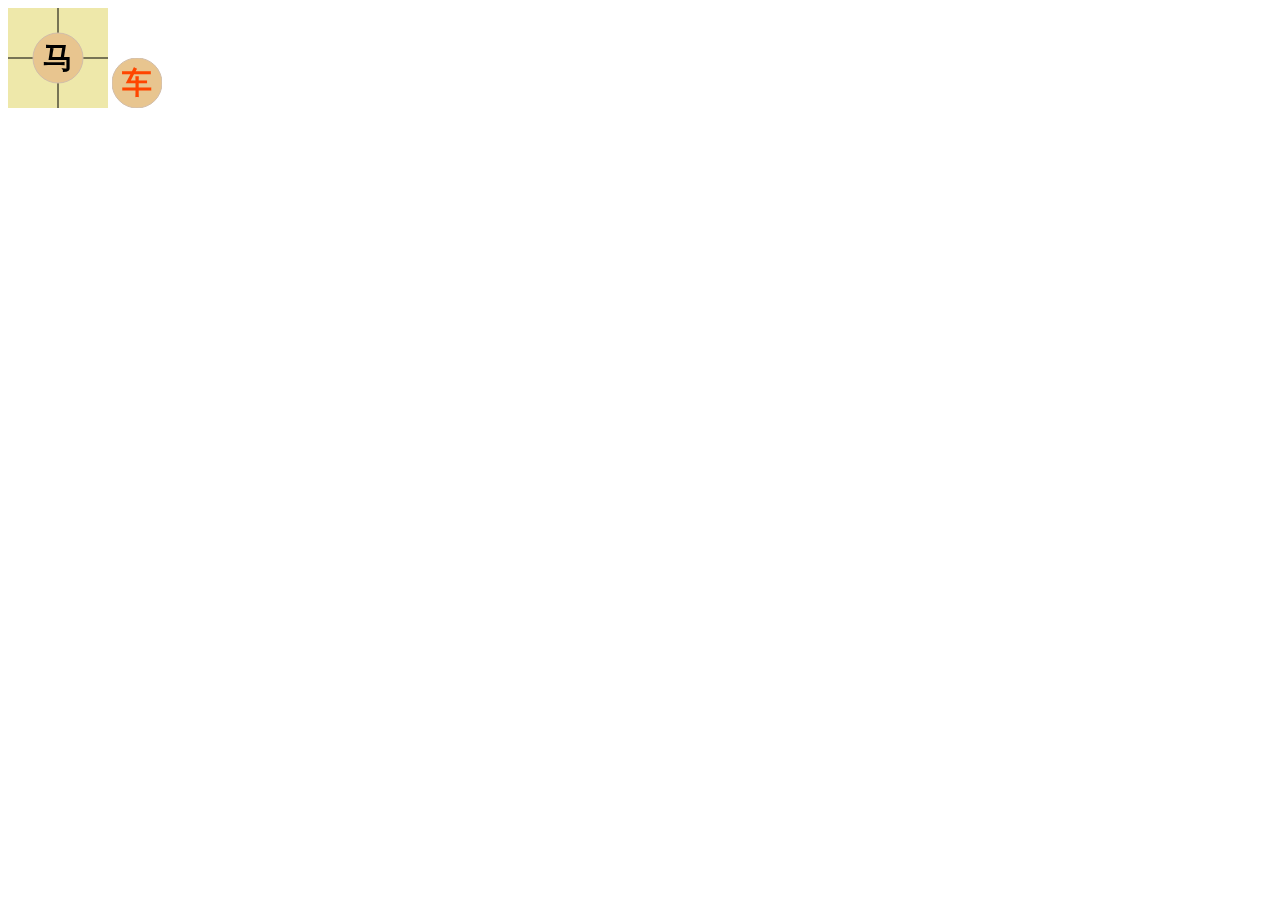
<file: index.html>
<!DOCTYPE html>
<html>
	<head>
		<meta charset="utf-8" />
		<title>hell world</title>
	</head>
	<body>
		<canvas id="myCanvas" width="100" height="100"></canvas>
		<canvas id='car' width="50" height="50"></canvas>
	</body>
	<script type="text/javascript">
		window.onload=function(){
			onitview('马','black');
			drawcar('车','orangered');
		}
		function onitview(text,color){
		var c=document.getElementById("myCanvas");
		var cxt=c.getContext("2d");
		cxt.fillStyle = 'palegoldenrod'
		cxt.fillRect(0,0,100,100);
		cxt.moveTo(0,50);
		cxt.lineTo(100,50);
		cxt.moveTo(50,0);
		cxt.lineTo(50,100);
		cxt.stroke();
		
		cxt.beginPath();
		cxt.arc(50,50,25,0,Math.PI*2,true);
		cxt.fillStyle = '#E8C58F';
		cxt.fill();
		cxt.strokeStyle = '#D1BDA9';
		cxt.stroke();

	 	cxt.font = "normal normal bold 30px Arial";    
    	cxt.fillStyle = color;
  	    cxt.fillText(text ,35, 60);
		}
		
		function drawcar(text,color){
			var a = document.getElementById('car');
			var cxt = a.getContext("2d");
			cxt.beginPath();
		cxt.arc(25,25,25,0,Math.PI*2,true);
		cxt.fillStyle = '#E8C58F';		
		cxt.fill();
		cxt.strokeStyle = '#D1BDA9';
		cxt.stroke();

	 	cxt.font = "normal normal bold 30px Arial";    
    	cxt.fillStyle = color;
  	    cxt.fillText(text ,10, 35);
			
		}
	    
	</script>
</html>
</file>
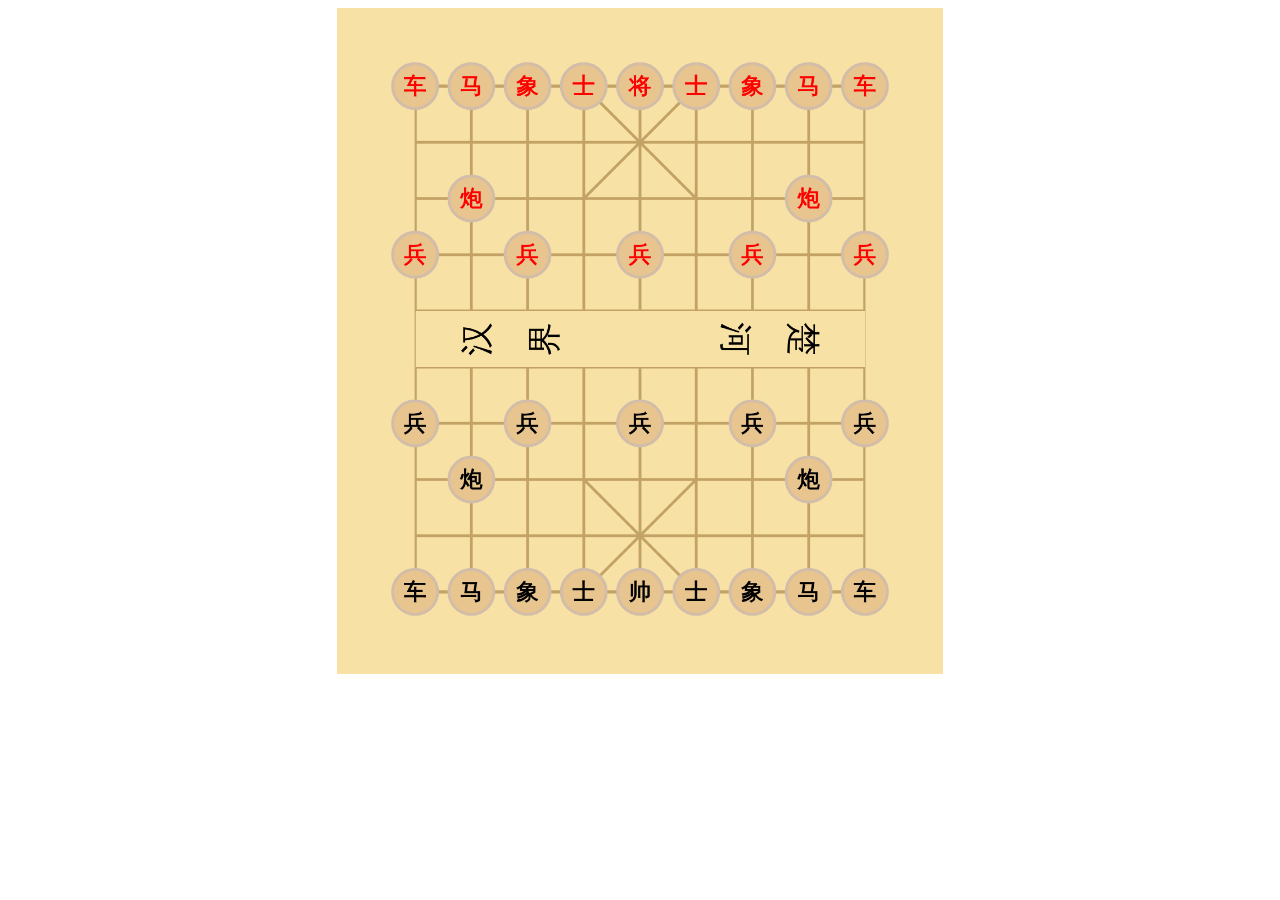
<file: box.html>
<!DOCTYPE html>
   <html>
  
      <head>
           <meta charset="UTF-8">
          <title>棋盘</title>
       </head>
   
       <body>
       	<div style="width: 40%; height:50%;padding: 50px;background-color: #F7E1A4;margin: auto;">
       		<canvas id="canvas1" width="900" height="1000" style="width: 100%;height: 100%;">不支持Canvas</canvas>
       	</div>   
    </body>
    <script src="js/index.js"></script>
    <script type="text/javascript">    
         	var data = {"positon":[
         	{"row":"50","col":"50","name":"车","color":"red"},{"row":"150","col":"50","name":"马","color":"red"},{"row":"250","col":"50","name":"象","color":"red"},{"row":"350","col":"50","name":"士","color":"red"},
         	{"row":"450","col":"50","name":"将","color":"red"},{"row":"550","col":"50","name":"士","color":"red"},{"row":"650","col":"50","name":"象","color":"red"},{"row":"750","col":"50","name":"马","color":"red"},
         	{"row":"850","col":"50","name":"车","color":"red"},
         	{"row":"150","col":"250","name":"炮","color":"red"},{"row":"750","col":"250","name":"炮","color":"red"},
         	{"row":"50","col":"350","name":"兵","color":"red"},{"row":"250","col":"350","name":"兵","color":"red"},{"row":"450","col":"350","name":"兵","color":"red"},{"row":"650","col":"350","name":"兵","color":"red"},{"row":"850","col":"350","name":"兵","color":"red"},
         	
         	
         	{"row":"50","col":"950","name":"车","color":"black"},{"row":"150","col":"950","name":"马","color":"black"},{"row":"250","col":"950","name":"象","color":"black"},{"row":"350","col":"950","name":"士","color":"black"},
         	{"row":"450","col":"950","name":"帅","color":"black"},{"row":"550","col":"950","name":"士","color":"black"},{"row":"650","col":"950","name":"象","color":"black"},{"row":"750","col":"950","name":"马","color":"black"},
         	{"row":"850","col":"950","name":"车","color":"black"},
         	{"row":"150","col":"750","name":"炮","color":"black"},{"row":"750","col":"750","name":"炮","color":"black"},
         	{"row":"50","col":"650","name":"兵","color":"black"},{"row":"250","col":"650","name":"兵","color":"black"},{"row":"450","col":"650","name":"兵","color":"black"},{"row":"650","col":"650","name":"兵","color":"black"},{"row":"850","col":"650","name":"兵","color":"black"},
         	
         	
         	]};
             object.init();
         </script>
 </html>
</file>
